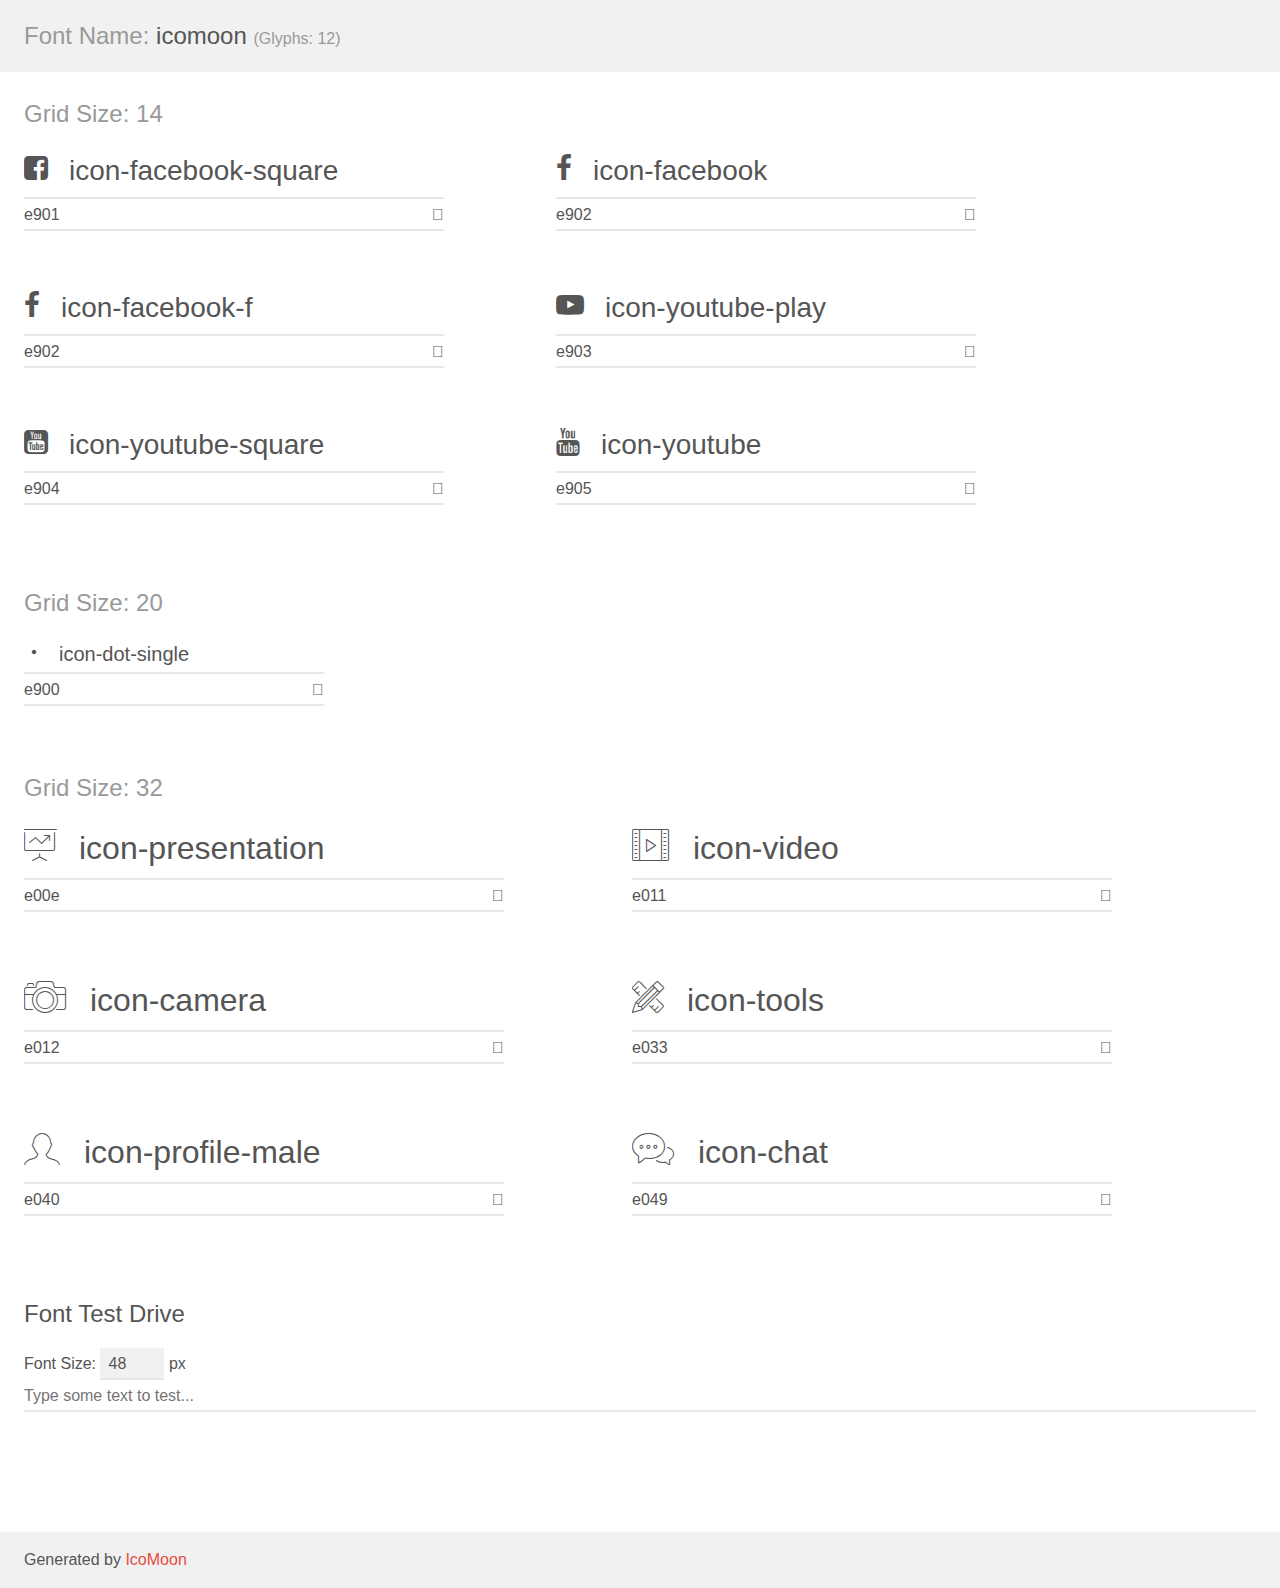
<file: icon/icomoon/demo.html>
<!doctype html>
<html>
<head>
    <meta charset="utf-8">
    <title>IcoMoon Demo</title>
    <meta name="description" content="An Icon Font Generated By IcoMoon.io">
    <meta name="viewport" content="width=device-width, initial-scale=1">
    <link rel="stylesheet" href="demo-files/demo.css">
    <link rel="stylesheet" href="style.css"></head>
<body>
    <div class="bgc1 clearfix">
        <h1 class="mhmm mvm"><span class="fgc1">Font Name:</span> icomoon <small class="fgc1">(Glyphs:&nbsp;12)</small></h1>
    </div>
    <div class="clearfix mhl ptl">
        <h1 class="mvm mtn fgc1">Grid Size: 14</h1>
        <div class="glyph fs1">
            <div class="clearfix bshadow0 pbs">
                <span class="icon-facebook-square">
                
                </span>
                <span class="mls"> icon-facebook-square</span>
            </div>
            <fieldset class="fs0 size1of1 clearfix hidden-false">
                <input type="text" readonly value="e901" class="unit size1of2" />
                <input type="text" maxlength="1" readonly value="&#xe901;" class="unitRight size1of2 talign-right" />
            </fieldset>
            <div class="fs0 bshadow0 clearfix hidden-true">
                <span class="unit pvs fgc1">liga: </span>
                <input type="text" readonly value="" class="liga unitRight" />
            </div>
        </div>
        <div class="glyph fs1">
            <div class="clearfix bshadow0 pbs">
                <span class="icon-facebook">
                
                </span>
                <span class="mls"> icon-facebook</span>
            </div>
            <fieldset class="fs0 size1of1 clearfix hidden-false">
                <input type="text" readonly value="e902" class="unit size1of2" />
                <input type="text" maxlength="1" readonly value="&#xe902;" class="unitRight size1of2 talign-right" />
            </fieldset>
            <div class="fs0 bshadow0 clearfix hidden-true">
                <span class="unit pvs fgc1">liga: </span>
                <input type="text" readonly value="" class="liga unitRight" />
            </div>
        </div>
        <div class="glyph fs1">
            <div class="clearfix bshadow0 pbs">
                <span class="icon-facebook-f">
                
                </span>
                <span class="mls"> icon-facebook-f</span>
            </div>
            <fieldset class="fs0 size1of1 clearfix hidden-false">
                <input type="text" readonly value="e902" class="unit size1of2" />
                <input type="text" maxlength="1" readonly value="&#xe902;" class="unitRight size1of2 talign-right" />
            </fieldset>
            <div class="fs0 bshadow0 clearfix hidden-true">
                <span class="unit pvs fgc1">liga: </span>
                <input type="text" readonly value="" class="liga unitRight" />
            </div>
        </div>
        <div class="glyph fs1">
            <div class="clearfix bshadow0 pbs">
                <span class="icon-youtube-play">
                
                </span>
                <span class="mls"> icon-youtube-play</span>
            </div>
            <fieldset class="fs0 size1of1 clearfix hidden-false">
                <input type="text" readonly value="e903" class="unit size1of2" />
                <input type="text" maxlength="1" readonly value="&#xe903;" class="unitRight size1of2 talign-right" />
            </fieldset>
            <div class="fs0 bshadow0 clearfix hidden-true">
                <span class="unit pvs fgc1">liga: </span>
                <input type="text" readonly value="" class="liga unitRight" />
            </div>
        </div>
        <div class="glyph fs1">
            <div class="clearfix bshadow0 pbs">
                <span class="icon-youtube-square">
                
                </span>
                <span class="mls"> icon-youtube-square</span>
            </div>
            <fieldset class="fs0 size1of1 clearfix hidden-false">
                <input type="text" readonly value="e904" class="unit size1of2" />
                <input type="text" maxlength="1" readonly value="&#xe904;" class="unitRight size1of2 talign-right" />
            </fieldset>
            <div class="fs0 bshadow0 clearfix hidden-true">
                <span class="unit pvs fgc1">liga: </span>
                <input type="text" readonly value="" class="liga unitRight" />
            </div>
        </div>
        <div class="glyph fs1">
            <div class="clearfix bshadow0 pbs">
                <span class="icon-youtube">
                
                </span>
                <span class="mls"> icon-youtube</span>
            </div>
            <fieldset class="fs0 size1of1 clearfix hidden-false">
                <input type="text" readonly value="e905" class="unit size1of2" />
                <input type="text" maxlength="1" readonly value="&#xe905;" class="unitRight size1of2 talign-right" />
            </fieldset>
            <div class="fs0 bshadow0 clearfix hidden-true">
                <span class="unit pvs fgc1">liga: </span>
                <input type="text" readonly value="" class="liga unitRight" />
            </div>
        </div>
    </div>
    <div class="clearfix mhl ptl">
        <h1 class="mvm mtn fgc1">Grid Size: 20</h1>
        <div class="glyph fs2">
            <div class="clearfix bshadow0 pbs">
                <span class="icon-dot-single">
                
                </span>
                <span class="mls"> icon-dot-single</span>
            </div>
            <fieldset class="fs0 size1of1 clearfix hidden-false">
                <input type="text" readonly value="e900" class="unit size1of2" />
                <input type="text" maxlength="1" readonly value="&#xe900;" class="unitRight size1of2 talign-right" />
            </fieldset>
            <div class="fs0 bshadow0 clearfix hidden-true">
                <span class="unit pvs fgc1">liga: </span>
                <input type="text" readonly value="" class="liga unitRight" />
            </div>
        </div>
    </div>
    <div class="clearfix mhl ptl">
        <h1 class="mvm mtn fgc1">Grid Size: 32</h1>
        <div class="glyph fs3">
            <div class="clearfix bshadow0 pbs">
                <span class="icon-presentation">
                
                </span>
                <span class="mls"> icon-presentation</span>
            </div>
            <fieldset class="fs0 size1of1 clearfix hidden-false">
                <input type="text" readonly value="e00e" class="unit size1of2" />
                <input type="text" maxlength="1" readonly value="&#xe00e;" class="unitRight size1of2 talign-right" />
            </fieldset>
            <div class="fs0 bshadow0 clearfix hidden-true">
                <span class="unit pvs fgc1">liga: </span>
                <input type="text" readonly value="" class="liga unitRight" />
            </div>
        </div>
        <div class="glyph fs3">
            <div class="clearfix bshadow0 pbs">
                <span class="icon-video">
                
                </span>
                <span class="mls"> icon-video</span>
            </div>
            <fieldset class="fs0 size1of1 clearfix hidden-false">
                <input type="text" readonly value="e011" class="unit size1of2" />
                <input type="text" maxlength="1" readonly value="&#xe011;" class="unitRight size1of2 talign-right" />
            </fieldset>
            <div class="fs0 bshadow0 clearfix hidden-true">
                <span class="unit pvs fgc1">liga: </span>
                <input type="text" readonly value="" class="liga unitRight" />
            </div>
        </div>
        <div class="glyph fs3">
            <div class="clearfix bshadow0 pbs">
                <span class="icon-camera">
                
                </span>
                <span class="mls"> icon-camera</span>
            </div>
            <fieldset class="fs0 size1of1 clearfix hidden-false">
                <input type="text" readonly value="e012" class="unit size1of2" />
                <input type="text" maxlength="1" readonly value="&#xe012;" class="unitRight size1of2 talign-right" />
            </fieldset>
            <div class="fs0 bshadow0 clearfix hidden-true">
                <span class="unit pvs fgc1">liga: </span>
                <input type="text" readonly value="" class="liga unitRight" />
            </div>
        </div>
        <div class="glyph fs3">
            <div class="clearfix bshadow0 pbs">
                <span class="icon-tools">
                
                </span>
                <span class="mls"> icon-tools</span>
            </div>
            <fieldset class="fs0 size1of1 clearfix hidden-false">
                <input type="text" readonly value="e033" class="unit size1of2" />
                <input type="text" maxlength="1" readonly value="&#xe033;" class="unitRight size1of2 talign-right" />
            </fieldset>
            <div class="fs0 bshadow0 clearfix hidden-true">
                <span class="unit pvs fgc1">liga: </span>
                <input type="text" readonly value="" class="liga unitRight" />
            </div>
        </div>
        <div class="glyph fs3">
            <div class="clearfix bshadow0 pbs">
                <span class="icon-profile-male">
                
                </span>
                <span class="mls"> icon-profile-male</span>
            </div>
            <fieldset class="fs0 size1of1 clearfix hidden-false">
                <input type="text" readonly value="e040" class="unit size1of2" />
                <input type="text" maxlength="1" readonly value="&#xe040;" class="unitRight size1of2 talign-right" />
            </fieldset>
            <div class="fs0 bshadow0 clearfix hidden-true">
                <span class="unit pvs fgc1">liga: </span>
                <input type="text" readonly value="" class="liga unitRight" />
            </div>
        </div>
        <div class="glyph fs3">
            <div class="clearfix bshadow0 pbs">
                <span class="icon-chat">
                
                </span>
                <span class="mls"> icon-chat</span>
            </div>
            <fieldset class="fs0 size1of1 clearfix hidden-false">
                <input type="text" readonly value="e049" class="unit size1of2" />
                <input type="text" maxlength="1" readonly value="&#xe049;" class="unitRight size1of2 talign-right" />
            </fieldset>
            <div class="fs0 bshadow0 clearfix hidden-true">
                <span class="unit pvs fgc1">liga: </span>
                <input type="text" readonly value="" class="liga unitRight" />
            </div>
        </div>
    </div>

    <!--[if gt IE 8]><!-->
    <div class="mhl clearfix mbl">
        <h1>Font Test Drive</h1>
        <label>
            Font Size: <input id="fontSize" type="number" class="textbox0 mbm"
            min="8" value="48" />
            px
        </label>
        <input id="testText" type="text" class="phl size1of1 mvl"
        placeholder="Type some text to test..." value=""/>
        <div id="testDrive" class="icon-">&nbsp;
        </div>
    </div>
    <!--<![endif]-->
    <div class="bgc1 clearfix">
        <p class="mhl">Generated by <a href="https://icomoon.io/app">IcoMoon</a></p>
    </div>

    <script src="demo-files/demo.js"></script>
</body>
</html>
</file>
<file: icon/icomoon/demo-files/demo.css>
body {
  padding: 0;
  margin: 0;
  font-family: sans-serif;
  font-size: 1em;
  line-height: 1.5;
  color: #555;
  background: #fff;
}
h1 {
  font-size: 1.5em;
  font-weight: normal;
}
small {
  font-size: .66666667em;
}
a {
  color: #e74c3c;
  text-decoration: none;
}
a:hover, a:focus {
  box-shadow: 0 1px #e74c3c;
}
.bshadow0, input {
  box-shadow: inset 0 -2px #e7e7e7;
}
input:hover {
  box-shadow: inset 0 -2px #ccc;
}
input, fieldset {
  font-family: sans-serif;
  font-size: 1em;
  margin: 0;
  padding: 0;
  border: 0;
}
input {
  color: inherit;
  line-height: 1.5;
  height: 1.5em;
  padding: .25em 0;
}
input:focus {
  outline: none;
  box-shadow: inset 0 -2px #449fdb;
}
.glyph {
  font-size: 16px;
  width: 15em;
  padding-bottom: 1em;
  margin-right: 4em;
  margin-bottom: 1em;
  float: left;
  overflow: hidden;
}
.liga {
  width: 80%;
  width: calc(100% - 2.5em);
}
.talign-right {
  text-align: right;
}
.talign-center {
  text-align: center;
}
.bgc1 {
  background: #f1f1f1;
}
.fgc1 {
  color: #999;
}
.fgc0 {
  color: #000;
}
p {
  margin-top: 1em;
  margin-bottom: 1em;
}
.mvm {
  margin-top: .75em;
  margin-bottom: .75em;
}
.mtn {
  margin-top: 0;
}
.mtl, .mal {
  margin-top: 1.5em;
}
.mbl, .mal {
  margin-bottom: 1.5em;
}
.mal, .mhl {
  margin-left: 1.5em;
  margin-right: 1.5em;
}
.mhmm {
  margin-left: 1em;
  margin-right: 1em;
}
.mls {
  margin-left: .25em;
}
.ptl {
  padding-top: 1.5em;
}
.pbs, .pvs {
  padding-bottom: .25em;
}
.pvs, .pts {
  padding-top: .25em;
}
.unit {
  float: left;
}
.unitRight {
  float: right;
}
.size1of2 {
  width: 50%;
}
.size1of1 {
  width: 100%;
}
.clearfix:before, .clearfix:after {
  content: " ";
  display: table;
}
.clearfix:after {
  clear: both;
}
.hidden-true {
  display: none;
}
.textbox0 {
  width: 3em;
  background: #f1f1f1;
  padding: .25em .5em;
  line-height: 1.5;
  height: 1.5em;
}
#testDrive {
  display: block;
  padding-top: 24px;
  line-height: 1.5;
}
.fs0 {
  font-size: 16px;
}
.fs1 {
  font-size: 28px;
}
.fs2 {
  font-size: 20px;
}
.fs3 {
  font-size: 32px;
}
</file>
<file: icon/icomoon/style.css>
@font-face {
  font-family: 'icomoon';
  src:  url('fonts/icomoon.eot?eamx5g');
  src:  url('fonts/icomoon.eot?eamx5g#iefix') format('embedded-opentype'),
    url('fonts/icomoon.ttf?eamx5g') format('truetype'),
    url('fonts/icomoon.woff?eamx5g') format('woff'),
    url('fonts/icomoon.svg?eamx5g#icomoon') format('svg');
  font-weight: normal;
  font-style: normal;
}

[class^="icon-"], [class*=" icon-"] {
  /* use !important to prevent issues with browser extensions that change fonts */
  font-family: 'icomoon' !important;
  speak: none;
  font-style: normal;
  font-weight: normal;
  font-variant: normal;
  text-transform: none;
  line-height: 1;

  /* Better Font Rendering =========== */
  -webkit-font-smoothing: antialiased;
  -moz-osx-font-smoothing: grayscale;
}

.icon-facebook-square:before {
  content: "\e901";
}
.icon-facebook:before {
  content: "\e902";
}
.icon-facebook-f:before {
  content: "\e902";
}
.icon-youtube-play:before {
  content: "\e903";
}
.icon-youtube-square:before {
  content: "\e904";
}
.icon-youtube:before {
  content: "\e905";
}
.icon-dot-single:before {
  content: "\e900";
}
.icon-presentation:before {
  content: "\e00e";
}
.icon-video:before {
  content: "\e011";
}
.icon-camera:before {
  content: "\e012";
}
.icon-tools:before {
  content: "\e033";
}
.icon-profile-male:before {
  content: "\e040";
}
.icon-chat:before {
  content: "\e049";
}
</file>
